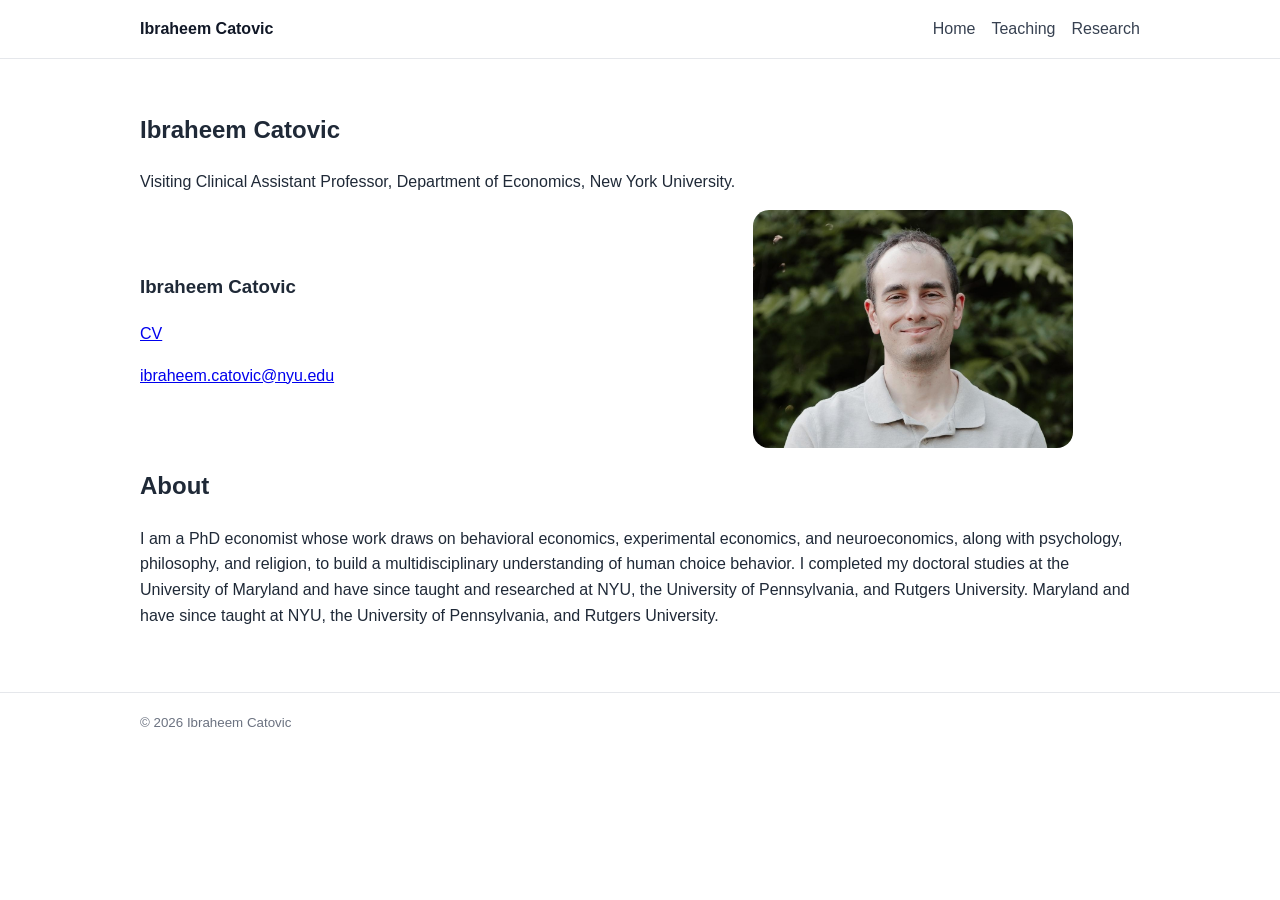
<file: index.html>
<!doctype html>
<html lang="en">
<head>
  <meta charset="UTF-8" />
  <meta name="viewport" content="width=device-width, initial-scale=1.0" />
  <title>Ibraheem Catovic | Home</title>
  <meta name="description" content="Personal website of Ibraheem Catovic" />
  <link rel="stylesheet" href="styles.css" />
</head>
<body>
  <header class="site-header">
    <div class="container nav-wrap">
      <a class="brand" href="index.html">Ibraheem Catovic</a>
      <nav>
        <ul class="nav-links">
          <li><a href="index.html" aria-current="page">Home</a></li>
          <li><a href="teaching.html">Teaching</a></li>
          <li><a href="research.html">Research</a></li>
        </ul>
      </nav>
    </div>
  </header>

  <main class="container page">
    <section class="hero">
      <h1>Ibraheem Catovic</h1>
      <p>
        Visiting Clinical Assistant Professor, Department of Economics, New York University.
      </p>
    <section class="hero hero-grid">
      <div class="hero-copy">
        <h1>Ibraheem Catovic</h1>
        <p><a href="https://drive.google.com/file/d/1KhIXUaanJop2lA9BAXLpG3_CXM6NqD9g/view?usp=sharing" target="_blank" rel="noopener noreferrer">CV</a></p>
        <p><a href="mailto:ibraheem.catovic@nyu.edu">ibraheem.catovic@nyu.edu</a></p>
      </div>
      <div class="hero-photo">
        <img src="photo.jpg" alt="Ibraheem Catovic" />
      </div>
    </section>

    <section>
      <h2>About</h2>
      <p>
        I am a PhD economist whose work draws on behavioral economics, experimental economics, and
        neuroeconomics, along with psychology, philosophy, and religion, to build a multidisciplinary
        understanding of human choice behavior. I completed my doctoral studies at the University of
        Maryland and have since taught and researched at NYU, the University of Pennsylvania, and Rutgers
        University.
        Maryland and have since taught at NYU, the University of Pennsylvania, and Rutgers University.
      </p>
    </section>
  </main>

  <footer class="site-footer">
    <div class="container">
      <small>© <span id="year"></span> Ibraheem Catovic</small>
    </div>
  </footer>

  <script src="script.js"></script>
</body>
</html>
</file>
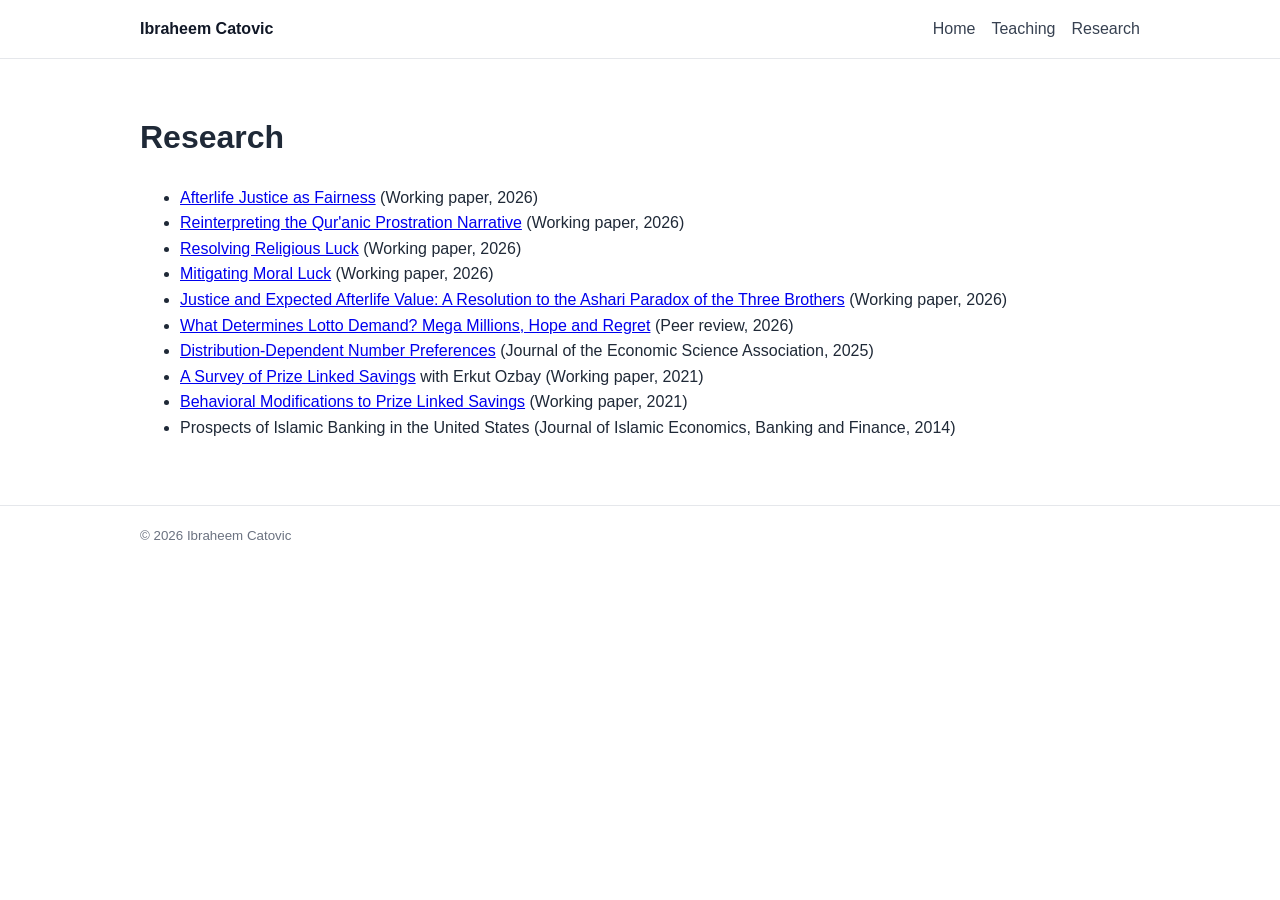
<file: research.html>
<!doctype html>
<html lang="en">
<head>
  <meta charset="UTF-8" />
  <meta name="viewport" content="width=device-width, initial-scale=1.0" />
  <title>Ibraheem Catovic | Research</title>
  <meta name="description" content="Research page for Ibraheem Catovic" />
  <link rel="stylesheet" href="styles.css" />
</head>
<body>
  <header class="site-header">
    <div class="container nav-wrap">
      <a class="brand" href="index.html">Ibraheem Catovic</a>
      <nav>
        <ul class="nav-links">
          <li><a href="index.html">Home</a></li>
          <li><a href="teaching.html">Teaching</a></li>
          <li><a href="research.html" aria-current="page">Research</a></li>
        </ul>
      </nav>
    </div>
  </header>

  <main class="container page">
    <h1>Research</h1>

    <section>
      <ul>
        <li><a href="https://drive.google.com/file/d/1IxkOFsn0UQLiExZdh3Jw0mkDzHHoKR65/view?usp=sharing" target="_blank" rel="noopener noreferrer">Afterlife Justice as Fairness</a> (Working paper, 2026)</li>
        <li><a href="https://drive.google.com/file/d/1bxZmG-Q-vHleoASfRQ-ChC6QdAnetgql/view?usp=sharing" target="_blank" rel="noopener noreferrer">Reinterpreting the Qur'anic Prostration Narrative</a> (Working paper, 2026)</li>
        <li><a href="https://drive.google.com/file/d/1sCTsNrUL8GbnfVGGajBIbfuLQaNXoGd2/view?usp=sharing" target="_blank" rel="noopener noreferrer">Resolving Religious Luck</a> (Working paper, 2026)</li>
        <li><a href="https://drive.google.com/file/d/1Fy2BqSo__X3eTsLfB7p-6SUBfZLaeREb/view?usp=sharing" target="_blank" rel="noopener noreferrer">Mitigating Moral Luck</a> (Working paper, 2026)</li>
        <li><a href="https://drive.google.com/file/d/13MFkOf5eET-PgRZf053SZ7d5sJXS8FVT/view?usp=sharing" target="_blank" rel="noopener noreferrer">Justice and Expected Afterlife Value: A Resolution to the Ashari Paradox of the Three Brothers</a> (Working paper, 2026)</li>
        <li><a href="https://drive.google.com/file/d/1qJ83AstRTwZSxDk0vjRtP7vbcWZJfa8H/view?usp=sharing" target="_blank" rel="noopener noreferrer">What Determines Lotto Demand? Mega Millions, Hope and Regret</a> (Peer review, 2026)</li>
        <li><a href="https://doi.org/10.1017/esa.2025.10026" target="_blank" rel="noopener noreferrer">Distribution-Dependent Number Preferences</a> (Journal of the Economic Science Association, 2025)</li>
        <li><a href="https://drive.google.com/file/d/1M62NkWPNtez1Nm6-iQhXCLZFtoyOmpO3/view?usp=sharing" target="_blank" rel="noopener noreferrer">A Survey of Prize Linked Savings</a> with Erkut Ozbay (Working paper, 2021)</li>
        <li><a href="https://drive.google.com/file/d/1qh98pSeF9xvhxAIKzI4D0rDqICcvWG7I/view?usp=sharing" target="_blank" rel="noopener noreferrer">Behavioral Modifications to Prize Linked Savings</a> (Working paper, 2021)</li>
        <li>Prospects of Islamic Banking in the United States (Journal of Islamic Economics, Banking and Finance, 2014)</li>
      </ul>
    </section>
  </main>

  <footer class="site-footer">
    <div class="container">
      <small>© <span id="year"></span> Ibraheem Catovic</small>
    </div>
  </footer>

  <script src="script.js"></script>
</body>
</html>
</file>
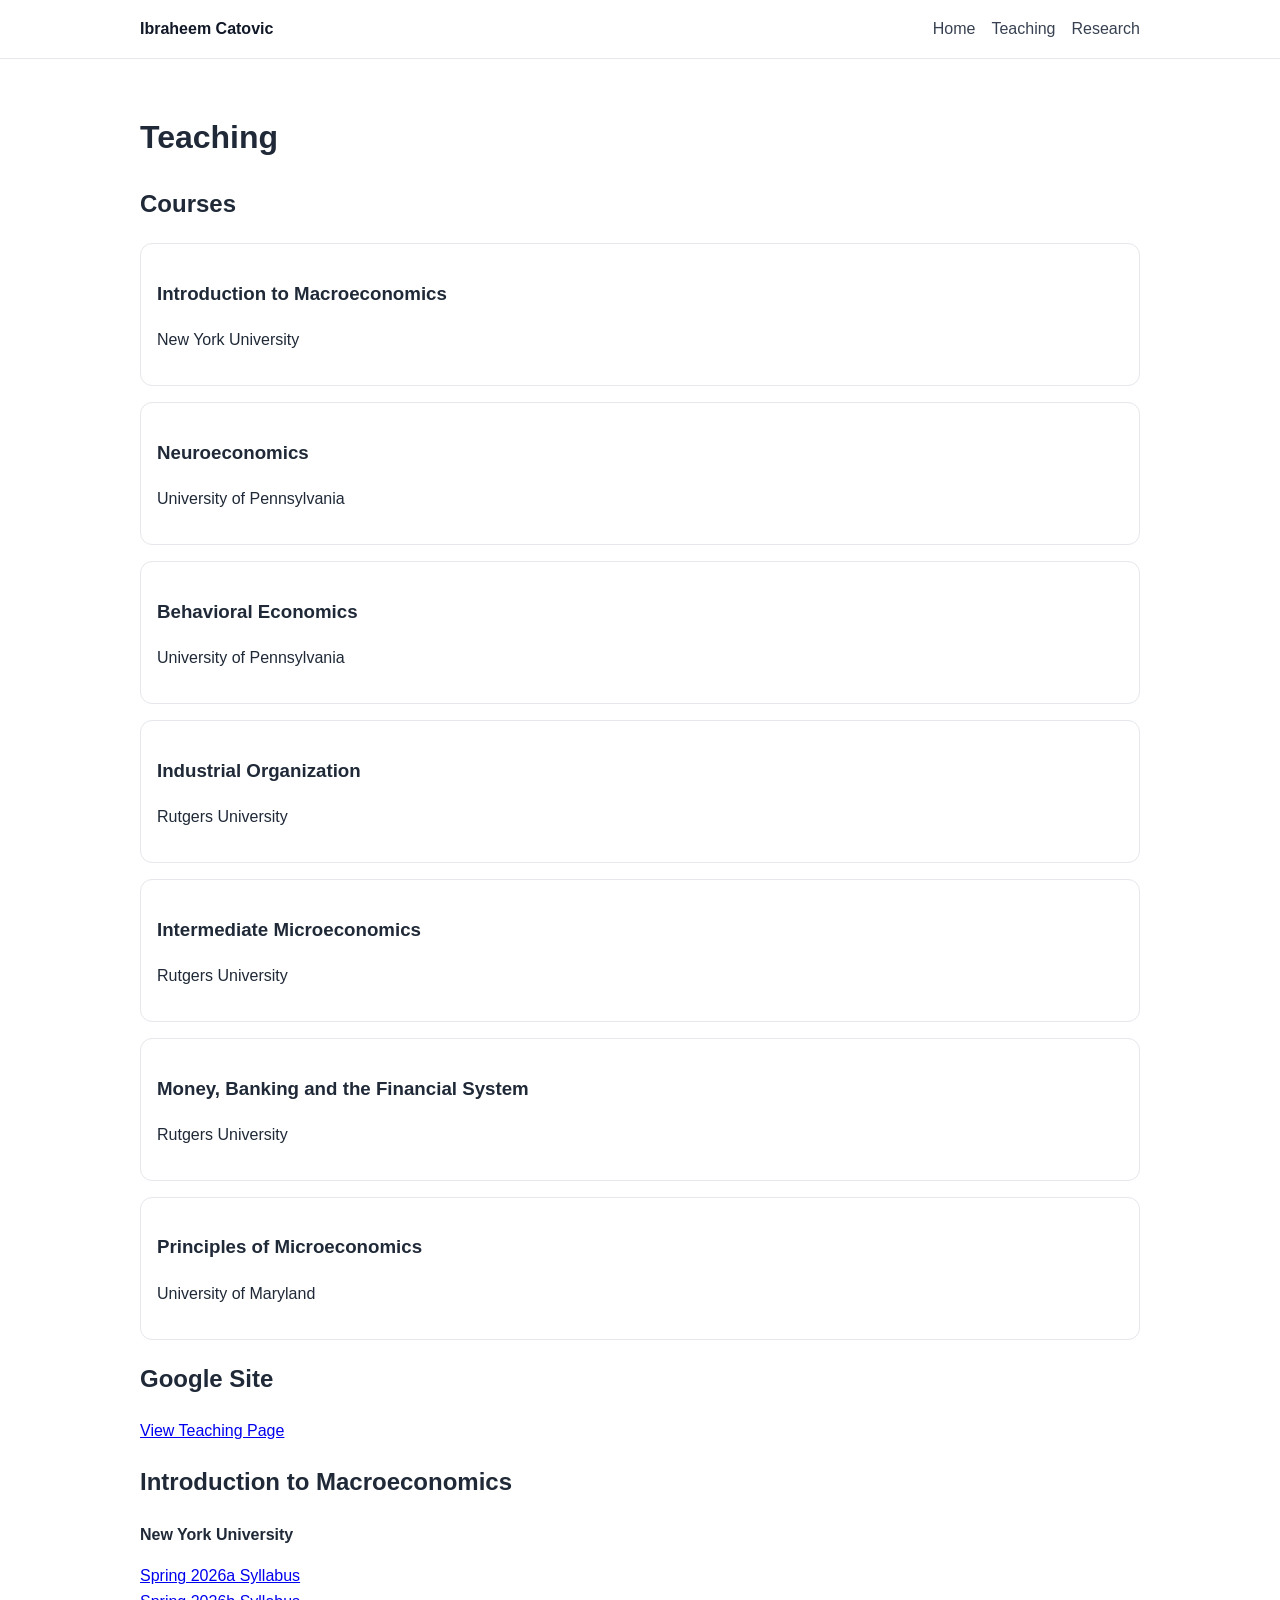
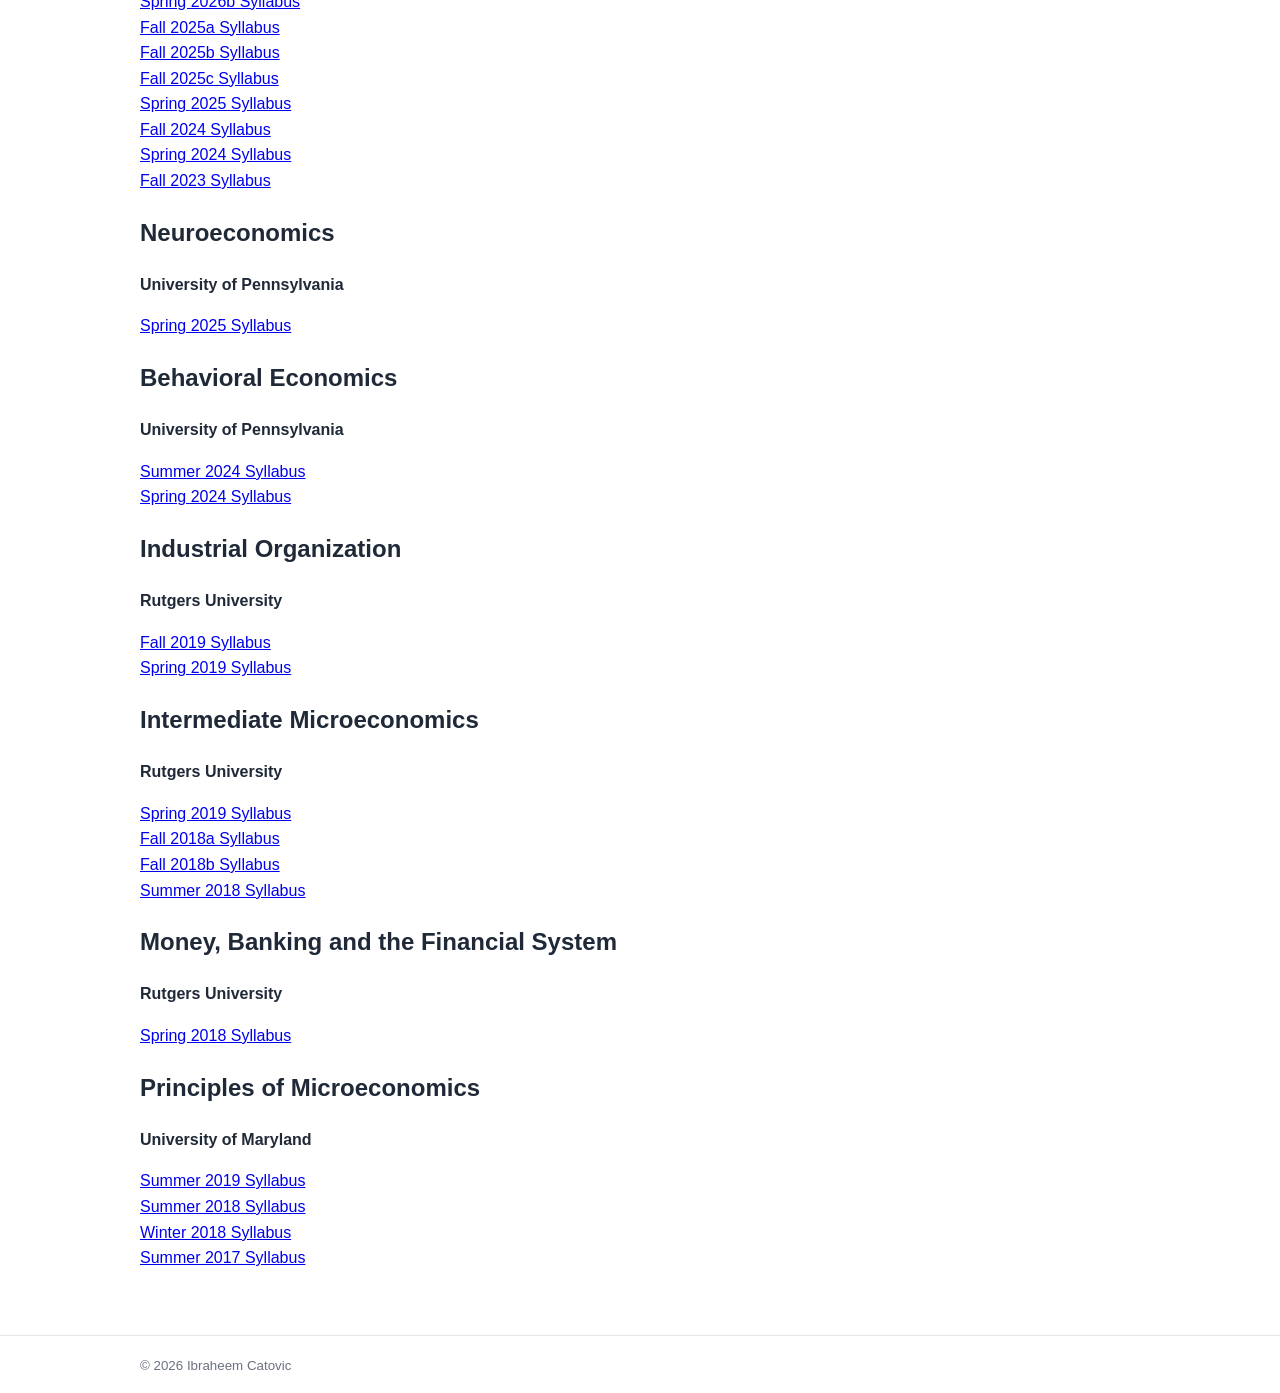
<file: teaching.html>
<!doctype html>
<html lang="en">
<head>
  <meta charset="UTF-8" />
  <meta name="viewport" content="width=device-width, initial-scale=1.0" />
  <title>Ibraheem Catovic | Teaching</title>
  <meta name="description" content="Teaching page for Ibraheem Catovic" />
  <link rel="stylesheet" href="styles.css" />
</head>
<body>
  <header class="site-header">
    <div class="container nav-wrap">
      <a class="brand" href="index.html">Ibraheem Catovic</a>
      <nav>
        <ul class="nav-links">
          <li><a href="index.html">Home</a></li>
          <li><a href="teaching.html" aria-current="page">Teaching</a></li>
          <li><a href="research.html">Research</a></li>
        </ul>
      </nav>
    </div>
  </header>

  <main class="container page">
    <h1>Teaching</h1>

    <section>
      <h2>Courses</h2>
      <div class="card-grid">
        <div class="card">
          <h3>Introduction to Macroeconomics</h3>
          <p>New York University</p>
        </div>
        <div class="card">
          <h3>Neuroeconomics</h3>
          <p>University of Pennsylvania</p>
        </div>
        <div class="card">
          <h3>Behavioral Economics</h3>
          <p>University of Pennsylvania</p>
        </div>
        <div class="card">
          <h3>Industrial Organization</h3>
          <p>Rutgers University</p>
        </div>
        <div class="card">
          <h3>Intermediate Microeconomics</h3>
          <p>Rutgers University</p>
        </div>
        <div class="card">
          <h3>Money, Banking and the Financial System</h3>
          <p>Rutgers University</p>
        </div>
        <div class="card">
          <h3>Principles of Microeconomics</h3>
          <p>University of Maryland</p>
        </div>
      </div>
    </section>

    <section>
      <h2>Google Site</h2>
      <p>
        <a href="https://sites.google.com/view/ibraheemcatovic/teaching" target="_blank" rel="noopener noreferrer">View Teaching Page</a>
      <h2>Introduction to Macroeconomics</h2>
      <p><strong>New York University</strong></p>
      <p>
        <a href="https://drive.google.com/file/d/1FyFGk0SKGJH_LXpERc6BB3rHuudTSwl8/view?usp=sharing" target="_blank" rel="noopener noreferrer">Spring 2026a Syllabus</a><br />
        <a href="https://drive.google.com/file/d/1nMmjSSLJzTJJE5p-0JT8Z_3kPy8Bqdxo/view?usp=sharing" target="_blank" rel="noopener noreferrer">Spring 2026b Syllabus</a><br />
        <a href="https://drive.google.com/file/d/1DzxnkHi0tLJQnxIOMdI8FIRAOp7_Cv6e/view?usp=sharing" target="_blank" rel="noopener noreferrer">Fall 2025a Syllabus</a><br />
        <a href="https://drive.google.com/file/d/1gDlla-f8HW7L1iaGONKbK4opbN12MDqn/view?usp=sharing" target="_blank" rel="noopener noreferrer">Fall 2025b Syllabus</a><br />
        <a href="https://drive.google.com/file/d/1Gx8wWcR7i3RuGAmCEIX3aDnH_czNvTxe/view?usp=sharing" target="_blank" rel="noopener noreferrer">Fall 2025c Syllabus</a><br />
        <a href="https://drive.google.com/file/d/1r_afntyVdRIlkmHWIAzEFOro_wUjH_JV/view?usp=sharing" target="_blank" rel="noopener noreferrer">Spring 2025 Syllabus</a><br />
        <a href="https://drive.google.com/file/d/1-iCUGeJWgvUUPSKpN9O4TljBP13BK3_X/view?usp=sharing" target="_blank" rel="noopener noreferrer">Fall 2024 Syllabus</a><br />
        <a href="https://drive.google.com/file/d/1sJg1dzJ9H1P2tkvYD8z_iolI-yOTtj6X/view?usp=sharing" target="_blank" rel="noopener noreferrer">Spring 2024 Syllabus</a><br />
        <a href="https://drive.google.com/file/d/1eSGFtyxMsjfgMk2_0r1q2CTmfk0h8jgW/view?usp=sharing" target="_blank" rel="noopener noreferrer">Fall 2023 Syllabus</a>
      </p>
    </section>

    <section>
      <h2>Neuroeconomics</h2>
      <p><strong>University of Pennsylvania</strong></p>
      <p><a href="https://drive.google.com/file/d/1rWo11GT3fxGOM022Bo0lnwrsnd_JVhpw/view?usp=sharing" target="_blank" rel="noopener noreferrer">Spring 2025 Syllabus</a></p>
    </section>

    <section>
      <h2>Behavioral Economics</h2>
      <p><strong>University of Pennsylvania</strong></p>
      <p>
        <a href="https://drive.google.com/file/d/12PrLNFVE-yL7TrutCK7TCdsm3NDE_YST/view?usp=sharing" target="_blank" rel="noopener noreferrer">Summer 2024 Syllabus</a><br />
        <a href="https://drive.google.com/file/d/1-olM2gdd3pgk2sm403p2oqBb_rflpj9j/view?usp=sharing" target="_blank" rel="noopener noreferrer">Spring 2024 Syllabus</a>
      </p>
    </section>

    <section>
      <h2>Industrial Organization</h2>
      <p><strong>Rutgers University</strong></p>
      <p>
        <a href="https://drive.google.com/file/d/1Vbe8rrmeBE3eEFTJJqssnZFTP7rI7T1B/view?usp=sharing" target="_blank" rel="noopener noreferrer">Fall 2019 Syllabus</a><br />
        <a href="https://drive.google.com/file/d/1x_3lo-1x-nGb33HDtS-C-7Q2yjf9uRRA/view?usp=sharing" target="_blank" rel="noopener noreferrer">Spring 2019 Syllabus</a>
      </p>
    </section>

    <section>
      <h2>Intermediate Microeconomics</h2>
      <p><strong>Rutgers University</strong></p>
      <p>
        <a href="https://drive.google.com/file/d/1BRfCqIG7SHvxeBe0iLFVuoptQj-zzFAh/view?usp=sharing" target="_blank" rel="noopener noreferrer">Spring 2019 Syllabus</a><br />
        <a href="https://drive.google.com/file/d/1jVi74dW2k12kEnZDuwJov7dw7Ag9fpBv/view?usp=sharing" target="_blank" rel="noopener noreferrer">Fall 2018a Syllabus</a><br />
        <a href="https://drive.google.com/file/d/1EN4GbmC6QxW540_LmL1-VZoLJB6yGtVc/view?usp=sharing" target="_blank" rel="noopener noreferrer">Fall 2018b Syllabus</a><br />
        <a href="https://drive.google.com/file/d/11GnjzlhU3jv0HpknbNdR3jrsKLmLCxe3/view?usp=sharing" target="_blank" rel="noopener noreferrer">Summer 2018 Syllabus</a>
      </p>
    </section>

    <section>
      <h2>Money, Banking and the Financial System</h2>
      <p><strong>Rutgers University</strong></p>
      <p><a href="https://drive.google.com/file/d/15N96ZgMliVIhK-x9yVaSLlyWoY3KTAl7/view?usp=sharing" target="_blank" rel="noopener noreferrer">Spring 2018 Syllabus</a></p>
    </section>

    <section>
      <h2>Principles of Microeconomics</h2>
      <p><strong>University of Maryland</strong></p>
      <p>
        <a href="https://drive.google.com/file/d/1uToX7GddZ9f_Xyj5MwxGGRTyRs-2cXpO/view?usp=sharing" target="_blank" rel="noopener noreferrer">Summer 2019 Syllabus</a><br />
        <a href="https://drive.google.com/file/d/1QHq6amLcjyjIi0eIbpOj-40V-eg0MpSD/view?usp=sharing" target="_blank" rel="noopener noreferrer">Summer 2018 Syllabus</a><br />
        <a href="https://drive.google.com/file/d/0B6fLOY_pmd7XM3ZDQ1ZhdHBnYm8/view?usp=sharing&resourcekey=0-viHJWfavj2Tt76RQrba6rQ" target="_blank" rel="noopener noreferrer">Winter 2018 Syllabus</a><br />
        <a href="https://drive.google.com/file/d/0B6fLOY_pmd7XMWNGMzBYejJkNW8/view?usp=sharing&resourcekey=0-CPc2fH-h-2c2dxJjX-8vmQ" target="_blank" rel="noopener noreferrer">Summer 2017 Syllabus</a>
      </p>
    </section>
  </main>

  <footer class="site-footer">
    <div class="container">
      <small>© <span id="year"></span> Ibraheem Catovic</small>
    </div>
  </footer>

  <script src="script.js"></script>
</body>
</html>
</file>
<file: styles.css>
body {
  margin: 0;
  font-family: Arial, Helvetica, sans-serif;
  line-height: 1.6;
  color: #1f2937;
  background: #fff;
}

.container {
  width: min(1000px, calc(100% - 2rem));
  margin: 0 auto;
}

.site-header, .site-footer {
  border-color: #e5e7eb;
}

.site-header {
  border-bottom: 1px solid #e5e7eb;
  padding: 1rem 0;
}

.nav-wrap {
  display: flex;
  align-items: center;
  justify-content: space-between;
  gap: 1rem;
}

.brand {
  text-decoration: none;
  color: #111827;
  font-weight: 700;
}

.nav-links {
  list-style: none;
  display: flex;
  gap: 1rem;
  margin: 0;
  padding: 0;
}

.nav-links a {
  text-decoration: none;
  color: #374151;
}

.page {
  padding: 2rem 0 3rem;
}

.hero-grid {
  display: grid;
  grid-template-columns: 1.2fr 0.8fr;
  align-items: center;
  gap: 2rem;
}

.hero-photo img {
  width: 100%;
  max-width: 320px;
  border-radius: 16px;
  display: block;
}

.card-grid {
  display: grid;
  gap: 1rem;
}

.card {
  border: 1px solid #e5e7eb;
  border-radius: 12px;
  padding: 1rem;
}

.site-footer {
  border-top: 1px solid #e5e7eb;
  padding: 1rem 0;
  color: #6b7280;
}

@media (max-width: 720px) {
  .nav-wrap, .hero-grid {
    grid-template-columns: 1fr;
    display: grid;
  }

  .nav-wrap {
    justify-content: start;
  }
}
</file>
